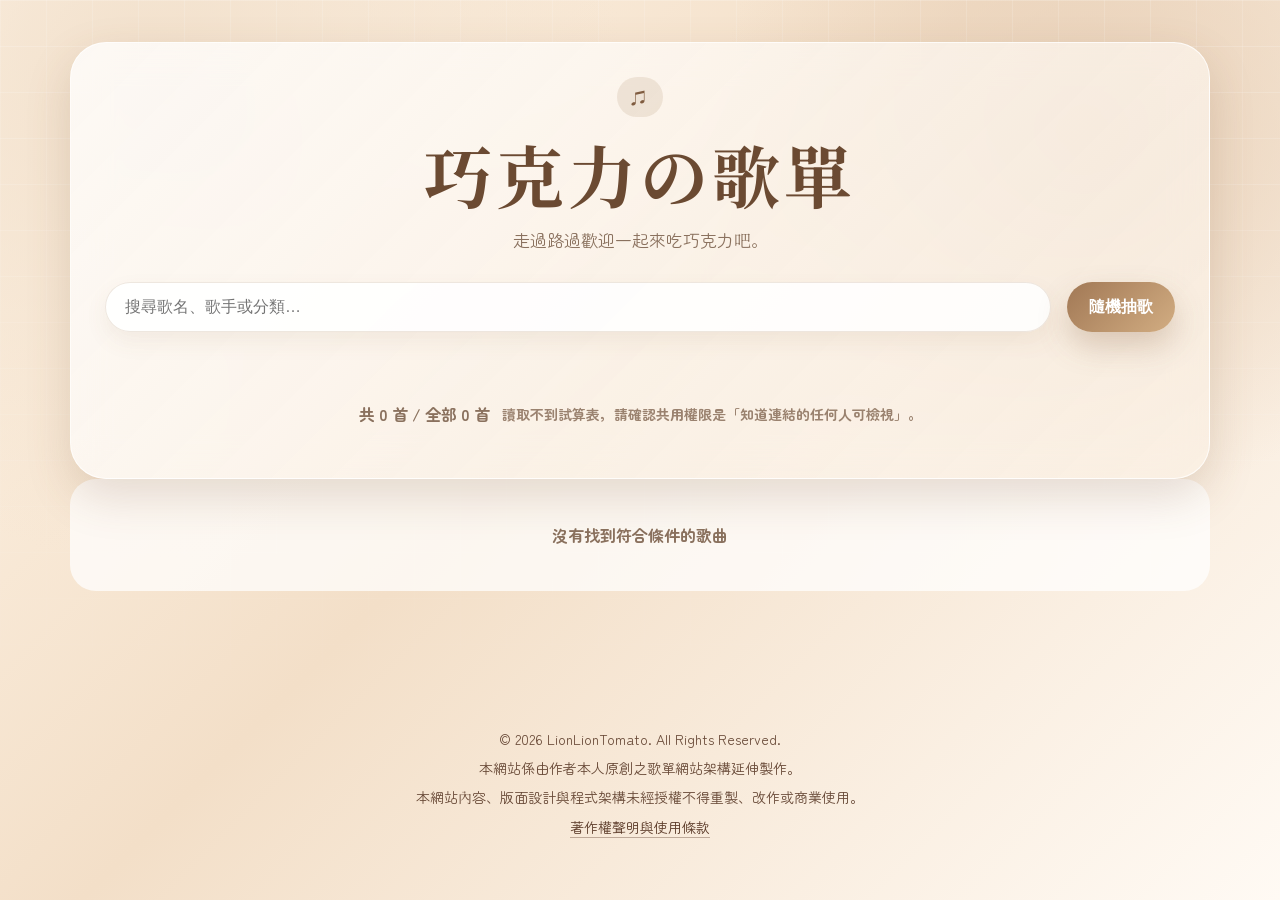
<file: index.html>
<!DOCTYPE html>

<html lang="zh-Hant">

<head>

 <meta charset="utf-8"/>

 <meta content="width=device-width, initial-scale=1.0" name="viewport"/>

 <title>巧克力歌單</title>

 <link href="https://fonts.googleapis.com" rel="preconnect"/>

 <link crossorigin="" href="https://fonts.gstatic.com" rel="preconnect"/>
 <link rel="icon" href="data:image/svg+xml,<svg xmlns=%22http://www.w3.org/2000/svg%22 viewBox=%220 0 100 100%22><text y=%22.9em%22 font-size=%2290%22></text></svg>">

 <link href="https://fonts.googleapis.com/css2?family=Noto+Serif+TC:wght@500;700&family=Zen+Maru+Gothic:wght@400;500;700&display=swap" rel="stylesheet"/>

 <link href="style.css" rel="stylesheet"/>

 <style>

 .site-footer{

 position:relative;

 z-index:2;

 max-width:980px;

 margin:40px auto 24px;

 padding:22px 18px;
 text-align:center;

 font-family:"Zen Maru Gothic","Noto Serif TC",serif;

 color:rgba(83,50,32,.88);

 font-size:14px;

 line-height:1.8;

 }

 .site-footer p{

 margin:4px 0;

 }

 .site-footer a{

 color:rgba(83,50,32,.95);

 text-decoration:none;

 border-bottom:1px solid rgba(83,50,32,.35);

 }

 .site-footer a:hover{

 opacity:.75;

 }

 </style>

</head>

<body>

 <div class="float-layer" id="floatLayer"></div>

 <main class="wrap">

 <section class="hero">

 <span class="eyebrow"> ♫</span>
 <h1 id="siteTitle">巧克力の歌單</h1>

 <p id="siteSubtitle">走過路過歡迎一起來吃巧克力吧。</p>

 <div class="controls">

 <input class="search" id="search" placeholder="搜尋歌名、歌手或分類…"/>

 <button class="random" id="randomBtn" type="button">隨機抽歌</button>

 </div>

 <div class="tags" id="tags"></div>

 <div class="meta"><span id="count">讀取中…</span><span class="status" id="status"></span></div>

 </section>

 <section class="grid" id="grid"></section>

 <div class="empty" id="empty">沒有找到符合條件的歌曲</div>

 </main>

 <footer class="site-footer">
 <p>© 2026 LionLionTomato. All Rights Reserved.</p>

 <p>本網站係由作者本人原創之歌單網站架構延伸製作。</p>

 <p>本網站內容、版面設計與程式架構未經授權不得重製、改作或商業使用。</p>

 <p><a href="copyright.html">著作權聲明與使用條款</a></p>

 </footer>

 <div class="modal" id="modal">

 <div class="modal-card">

 <h2 id="modalTitle"> 巧克力推薦</h2>

 <div class="big" id="pickSong"></div>

 <div id="pickArtist"></div>

 <button class="close" id="closeModal" type="button">巧克力好好吃！</button>

 </div>

 </div>

<script src="./script.js?v=20260622a"></script>

</body>

</html>
</file>
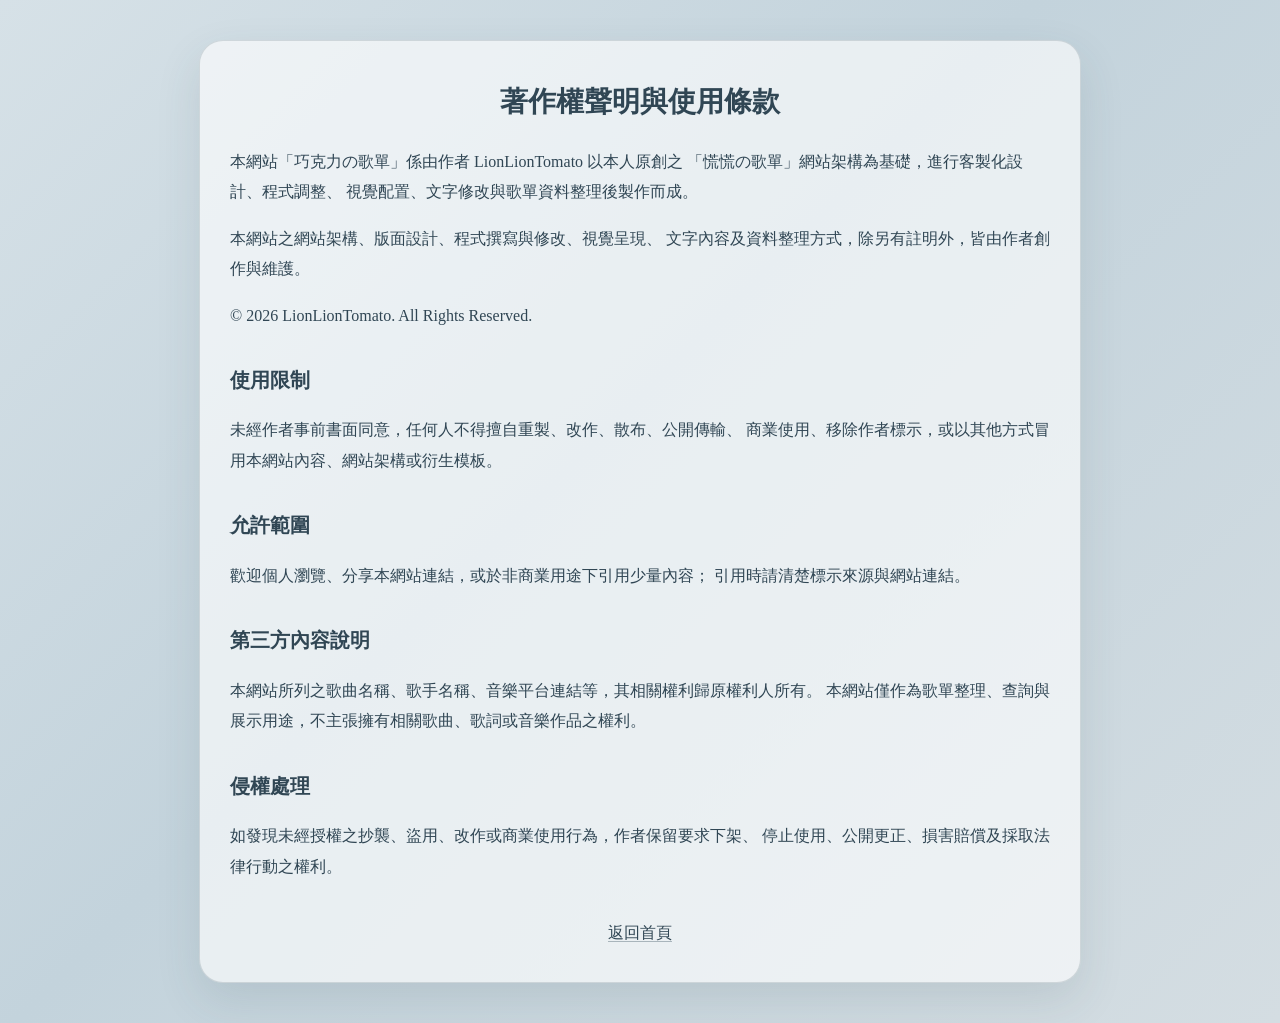
<file: copyright.html>
<!DOCTYPE html>
<html lang="zh-Hant">
<head>
  <meta charset="UTF-8">
  <title>著作權聲明｜巧克力の歌單</title>
  <meta name="viewport" content="width=device-width, initial-scale=1.0">

  <style>
    body{
      margin:0;
      min-height:100vh;
      padding:40px 20px;
      box-sizing:border-box;
      font-family:"Noto Serif TC","Zen Maru Gothic",serif;
      line-height:1.9;
      color:#304654;
      background:linear-gradient(135deg,#d6e1e7 0%,#c3d3dc 45%,#d4dde2 100%);
    }

    .page{
      max-width:820px;
      margin:0 auto;
      background:rgba(255,255,255,.62);
      border:1px solid rgba(48,70,84,.16);
      border-radius:24px;
      padding:34px 30px;
      box-shadow:0 18px 45px rgba(48,70,84,.12);
    }

    h1{
      margin-top:0;
      font-size:28px;
      text-align:center;
    }

    h2{
      margin-top:30px;
      font-size:20px;
    }

    p{
      font-size:16px;
    }

    a{
      color:#304654;
      text-decoration:none;
      border-bottom:1px solid rgba(48,70,84,.35);
    }

    .back{
      margin-top:36px;
      text-align:center;
    }
  </style>
</head>

<body>
  <div class="page">
    <h1>著作權聲明與使用條款</h1>

    <p>
      本網站「巧克力の歌單」係由作者 LionLionTomato 以本人原創之
      「慌慌の歌單」網站架構為基礎，進行客製化設計、程式調整、
      視覺配置、文字修改與歌單資料整理後製作而成。
    </p>

    <p>
      本網站之網站架構、版面設計、程式撰寫與修改、視覺呈現、
      文字內容及資料整理方式，除另有註明外，皆由作者創作與維護。
    </p>

    <p>
      © 2026 LionLionTomato. All Rights Reserved.
    </p>

    <h2>使用限制</h2>
    <p>
      未經作者事前書面同意，任何人不得擅自重製、改作、散布、公開傳輸、
      商業使用、移除作者標示，或以其他方式冒用本網站內容、網站架構或衍生模板。
    </p>

    <h2>允許範圍</h2>
    <p>
      歡迎個人瀏覽、分享本網站連結，或於非商業用途下引用少量內容；
      引用時請清楚標示來源與網站連結。
    </p>

    <h2>第三方內容說明</h2>
    <p>
      本網站所列之歌曲名稱、歌手名稱、音樂平台連結等，其相關權利歸原權利人所有。
      本網站僅作為歌單整理、查詢與展示用途，不主張擁有相關歌曲、歌詞或音樂作品之權利。
    </p>

    <h2>侵權處理</h2>
    <p>
      如發現未經授權之抄襲、盜用、改作或商業使用行為，作者保留要求下架、
      停止使用、公開更正、損害賠償及採取法律行動之權利。
    </p>

    <div class="back">
      <a href="index.html">返回首頁</a>
    </div>
  </div>
</body>
</html>
</file>
<file: style.css>
:root {
  --blue-900: #6b4a32;
  --blue-800: #805c40;
  --blue-700: #a17855;
  --blue-600: #c29b74;
  --blue-300: #e7cfb7;
  --blue-200: #f1dfca;
  --blue-100: #fbf1e5;
  --cream: #fffaf3;
  --ink: #4f3929;
  --muted: #8a715e;
  --white: rgba(255, 255, 255, .82);
  --shadow: 0 18px 45px rgba(122, 84, 50, .18);
  --radius: 26px;
}

* { box-sizing: border-box; }
html { scroll-behavior: smooth; }

body {
  margin: 0;
  min-height: 100vh;
  color: var(--ink);
  font-family: 'Zen Maru Gothic', 'Noto Serif TC', system-ui, sans-serif;
  background:
    radial-gradient(circle at 12% 10%, rgba(241, 223, 202, .95), transparent 34%),
    radial-gradient(circle at 85% 15%, rgba(231, 207, 183, .92), transparent 28%),
    linear-gradient(135deg, #fff5e8 0%, #f3dfc8 45%, #fffaf4 100%);
  overflow-x: hidden;
}

body:before {
  content: "";
  position: fixed;
  inset: 0;
  pointer-events: none;
  background-image:
    linear-gradient(rgba(255, 255, 255, .28) 1px, transparent 1px),
    linear-gradient(90deg, rgba(255, 255, 255, .22) 1px, transparent 1px);
  background-size: 46px 46px;
  mask-image: linear-gradient(to bottom, rgba(0, 0, 0, .7), transparent 84%);
}

.float-layer {
  position: fixed;
  inset: 0;
  pointer-events: none;
  overflow: hidden;
  z-index: 0;
}

.float {
  position: absolute;
  bottom: -8vh;
  font-size: clamp(18px, 2.6vw, 32px);
  opacity: .42;
  filter: drop-shadow(0 8px 12px rgba(122, 84, 50, .15));
  animation: rise var(--dur) linear infinite;
  left: var(--left);
  animation-delay: var(--delay);
}

@keyframes rise {
  0% { transform: translateY(0) rotate(0deg); opacity: 0; }
  15% { opacity: .45; }
  100% { transform: translateY(-112vh) rotate(360deg); opacity: 0; }
}

.wrap {
  position: relative;
  z-index: 1;
  max-width: 1180px;
  margin: 0 auto;
  padding: 42px 20px 70px;
}

.hero {
  padding: 34px;
  border-radius: 36px;
  background: linear-gradient(135deg, rgba(255, 255, 255, .78), rgba(251, 241, 229, .68));
  box-shadow: var(--shadow);
  border: 1px solid rgba(255, 255, 255, .78);
  backdrop-filter: blur(18px);
  text-align: center !important;
  display: flex !important;
  flex-direction: column !important;
  align-items: center !important;
}

.eyebrow {
  display: inline-flex;
  gap: 8px;
  align-items: center;
  justify-content: center;
  padding: 8px 14px;
  border-radius: 999px;
  background: rgba(161, 120, 85, .15);
  color: var(--blue-800);
  font-weight: 700;
  letter-spacing: .08em;
  margin: 0 auto;
  text-align: center !important;
}

.hero h1 {
  font-family: 'Noto Serif TC', serif;
  font-size: clamp(36px, 6vw, 68px);
  line-height: 1.1;
  margin: 20px 0 12px;
  color: var(--blue-900);
  letter-spacing: .06em;
  text-align: center !important;
  width: 100%;
}

.hero p {
  margin: 0;
  color: var(--muted);
  font-size: 17px;
  line-height: 1.9;
  text-align: center !important;
  width: 100%;
}

.controls {
  display: grid;
  grid-template-columns: 1fr auto;
  gap: 16px;
  margin: 26px 0 18px;
  width: 100%;
}

.search {
  width: 100%;
  border: 0;
  outline: 0;
  border-radius: 999px;
  background: rgba(255, 255, 255, .88);
  padding: 16px 20px;
  font-size: 16px;
  color: var(--ink);
  box-shadow: inset 0 0 0 1px rgba(161, 120, 85, .18), 0 10px 22px rgba(122, 84, 50, .08);
}

.random {
  border: 0;
  border-radius: 999px;
  padding: 0 22px;
  background: linear-gradient(135deg, #a17855, #d2ad82);
  color: white;
  font-weight: 800;
  font-size: 16px;
  cursor: pointer;
  box-shadow: 0 14px 30px rgba(122, 84, 50, .25);
  transition: .22s;
}

.random:hover { transform: translateY(-2px); }

.tags {
  display: flex;
  flex-wrap: wrap;
  gap: 10px;
  margin: 20px 0 26px;
  width: 100%;
}

.tag {
  --tag: #a17855;
  --tagLight: #fbf1e5;
  border: 1px solid rgba(161, 120, 85, .14);
  background: linear-gradient(135deg, rgba(255, 255, 255, .86), var(--tagLight));
  color: #805c40;
  padding: 10px 16px;
  border-radius: 999px;
  font-weight: 800;
  cursor: pointer;
  box-shadow: 0 9px 18px rgba(122, 84, 50, .08);
  transition: .22s;
}

.tag:hover {
  transform: translateY(-2px);
  box-shadow: 0 13px 26px rgba(122, 84, 50, .14);
}

.tag.active {
  background: linear-gradient(135deg, var(--tag), #805c40);
  color: white;
  border-color: transparent;
  box-shadow: 0 15px 28px rgba(122, 84, 50, .25);
  transform: translateY(-2px);
}

.meta {
  display: flex;
  align-items: center;
  justify-content: space-between;
  gap: 12px;
  margin: 6px 2px 18px;
  color: #8a715e;
  font-weight: 700;
}

.status { font-size: 14px; color: #9a826f; }

.grid {
  display: grid;
  grid-template-columns: repeat(auto-fill, minmax(230px, 1fr));
  gap: 18px;
}

.card {
  position: relative;
  min-height: 150px;
  padding: 22px 18px 56px;
  border-radius: var(--radius);
  background: linear-gradient(145deg, rgba(255, 255, 255, .84), rgba(251, 241, 229, .76));
  border: 1px solid rgba(255, 255, 255, .82);
  box-shadow: 0 15px 32px rgba(122, 84, 50, .12);
  overflow: hidden;
  transition: .22s;
  isolation: isolate;
}

.card:hover { transform: translateY(-4px); }

/* 歌曲卡片右上角巧克力裝飾 */
.card:after {
  content: '🍫';
  position: absolute;
  right: 15px;
  top: 12px;
  width: 56px;
  height: 56px;
  display: grid;
  place-items: center;
  border-radius: 18px;
  background: rgba(161, 120, 85, .11);
  border: 1px solid rgba(161, 120, 85, .10);
  box-shadow: 0 10px 22px rgba(122, 84, 50, .08);
  font-size: 34px;
  line-height: 1;
  opacity: .38;
  transform: rotate(-10deg);
  pointer-events: none;
  z-index: 0;
  font-family: 'Apple Color Emoji', 'Segoe UI Emoji', 'Noto Color Emoji', sans-serif;
}

.song,
.artist,
.cat {
  position: relative;
  z-index: 1;
}

.song {
  font-family: 'Noto Serif TC', serif;
  font-size: 24px;
  font-weight: 700;
  color: var(--blue-900);
  margin: 0 0 9px;
  padding-right: 52px;
}

.artist {
  font-size: 15px;
  color: var(--muted);
  font-weight: 700;
  margin-bottom: 12px;
}

.cat {
  display: inline-flex;
  max-width: 100%;
  padding: 6px 11px;
  border-radius: 999px;
  background: rgba(161, 120, 85, .12);
  color: #805c40;
  font-size: 13px;
  font-weight: 700;
  line-height: 1.5;
}

.copy {
  position: absolute;
  right: 14px;
  bottom: 14px;
  z-index: 2;
  border: 0;
  border-radius: 999px;
  padding: 8px 13px;
  background: #f1dfca;
  color: #805c40;
  font-weight: 800;
  cursor: pointer;
  transition: .2s;
}

.copy:hover { background: #e7cfb7; }
.copy.done { background: #a17855; color: white; }

.empty {
  display: none;
  text-align: center;
  padding: 44px;
  border-radius: 26px;
  background: rgba(255, 255, 255, .72);
  color: #8a715e;
  font-weight: 700;
}

.picked {
  animation: pulse 1.4s ease 1;
  box-shadow: 0 0 0 4px rgba(161, 120, 85, .18), 0 18px 45px rgba(122, 84, 50, .2);
}

@keyframes pulse {
  0%, 100% { transform: scale(1); }
  35% { transform: scale(1.035); }
}

.modal {
  position: fixed;
  inset: 0;
  z-index: 8;
  display: none;
  place-items: center;
  background: rgba(79, 57, 41, .28);
  backdrop-filter: blur(6px);
  padding: 18px;
}

.modal.show { display: grid; }

.modal-card {
  max-width: 420px;
  width: 100%;
  background: linear-gradient(135deg, #fff, #fbf1e5);
  border-radius: 30px;
  padding: 30px;
  box-shadow: 0 30px 70px rgba(79, 57, 41, .28);
  text-align: center;
}

.modal h2 {
  font-family: 'Noto Serif TC', serif;
  margin: 0 0 12px;
  color: #6b4a32;
}

.modal .big {
  font-size: 30px;
  font-family: 'Noto Serif TC', serif;
  font-weight: 700;
  margin: 12px 0;
  color: #6b4a32;
}

.close {
  margin-top: 16px;
  border: 0;
  border-radius: 999px;
  background: #a17855;
  color: white;
  padding: 11px 20px;
  font-weight: 800;
  cursor: pointer;
}

@media (max-width: 680px) {
  .wrap { padding: 24px 14px 50px; }
  .hero { padding: 24px 18px; border-radius: 28px; }
  .controls { grid-template-columns: 1fr; }
  .random { height: 50px; }
  .grid { grid-template-columns: 1fr; }
  .tag { padding: 10px 13px; }
}
</file>
